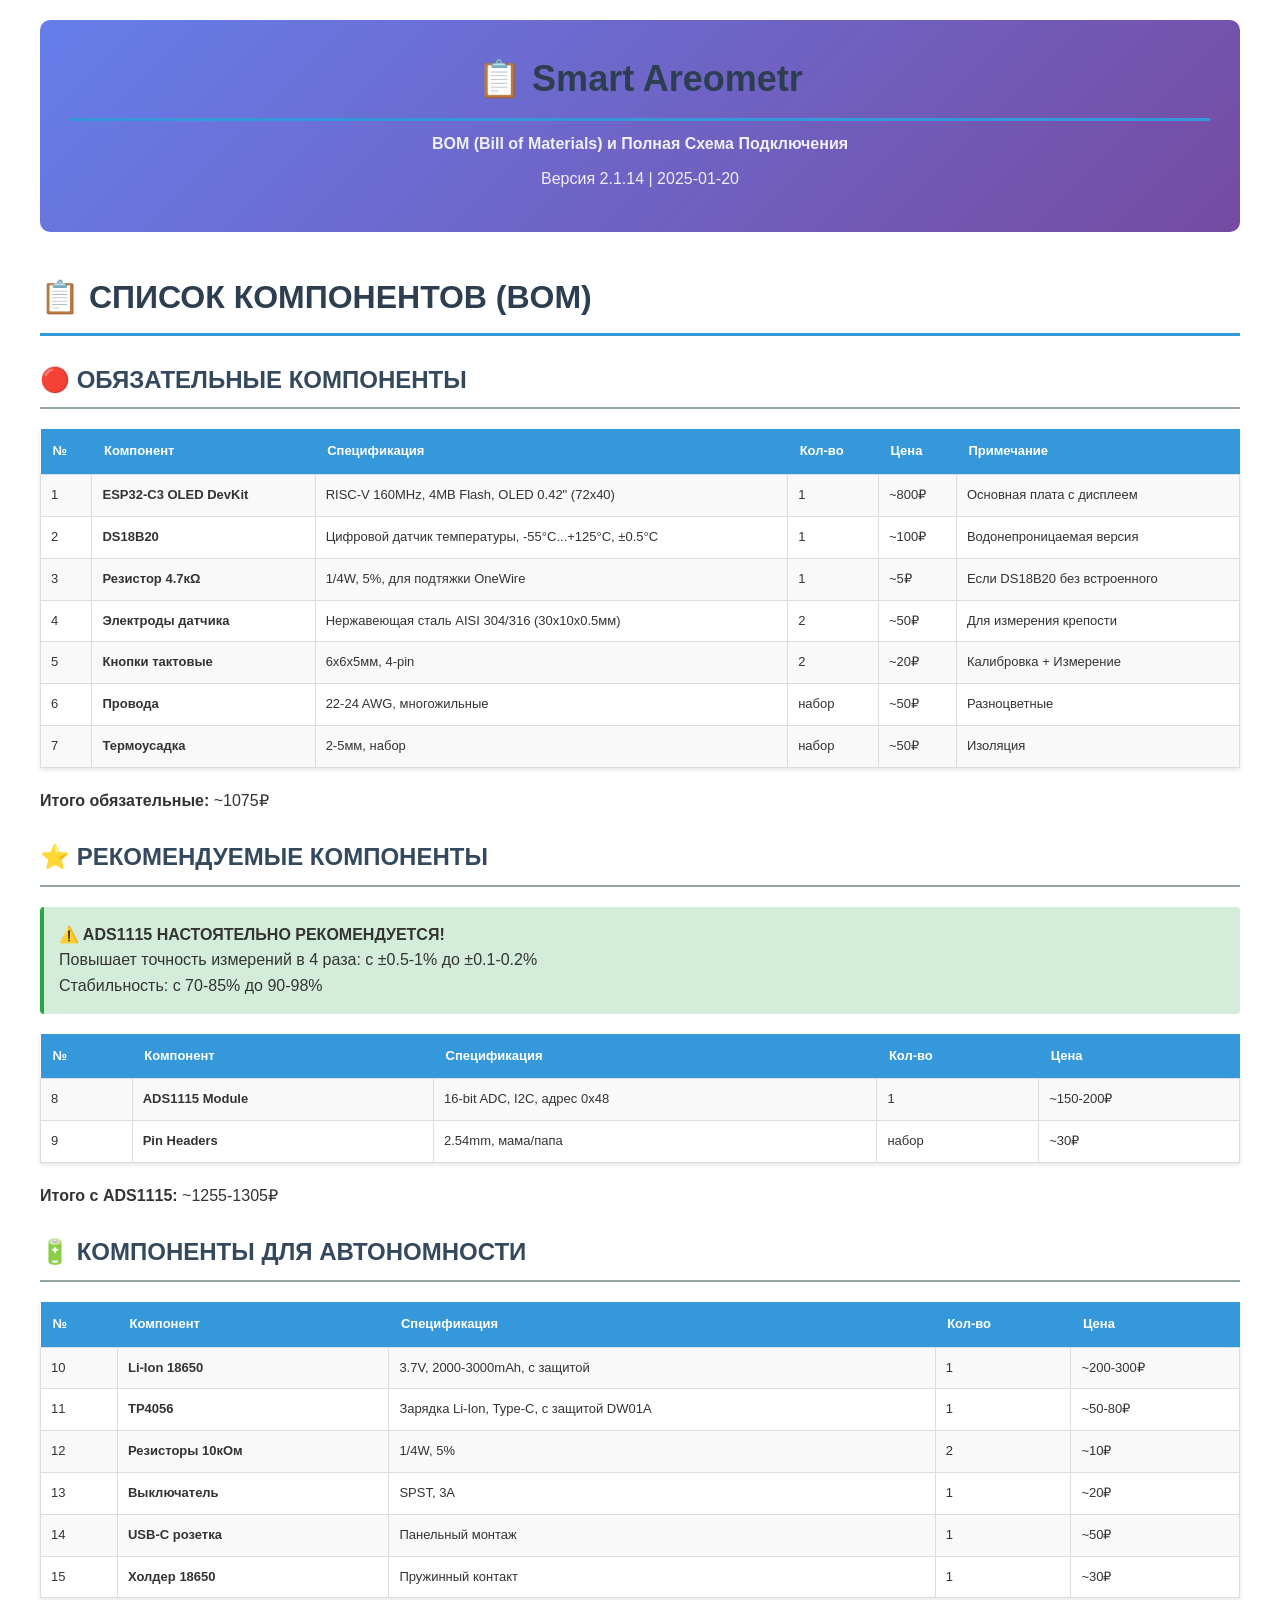
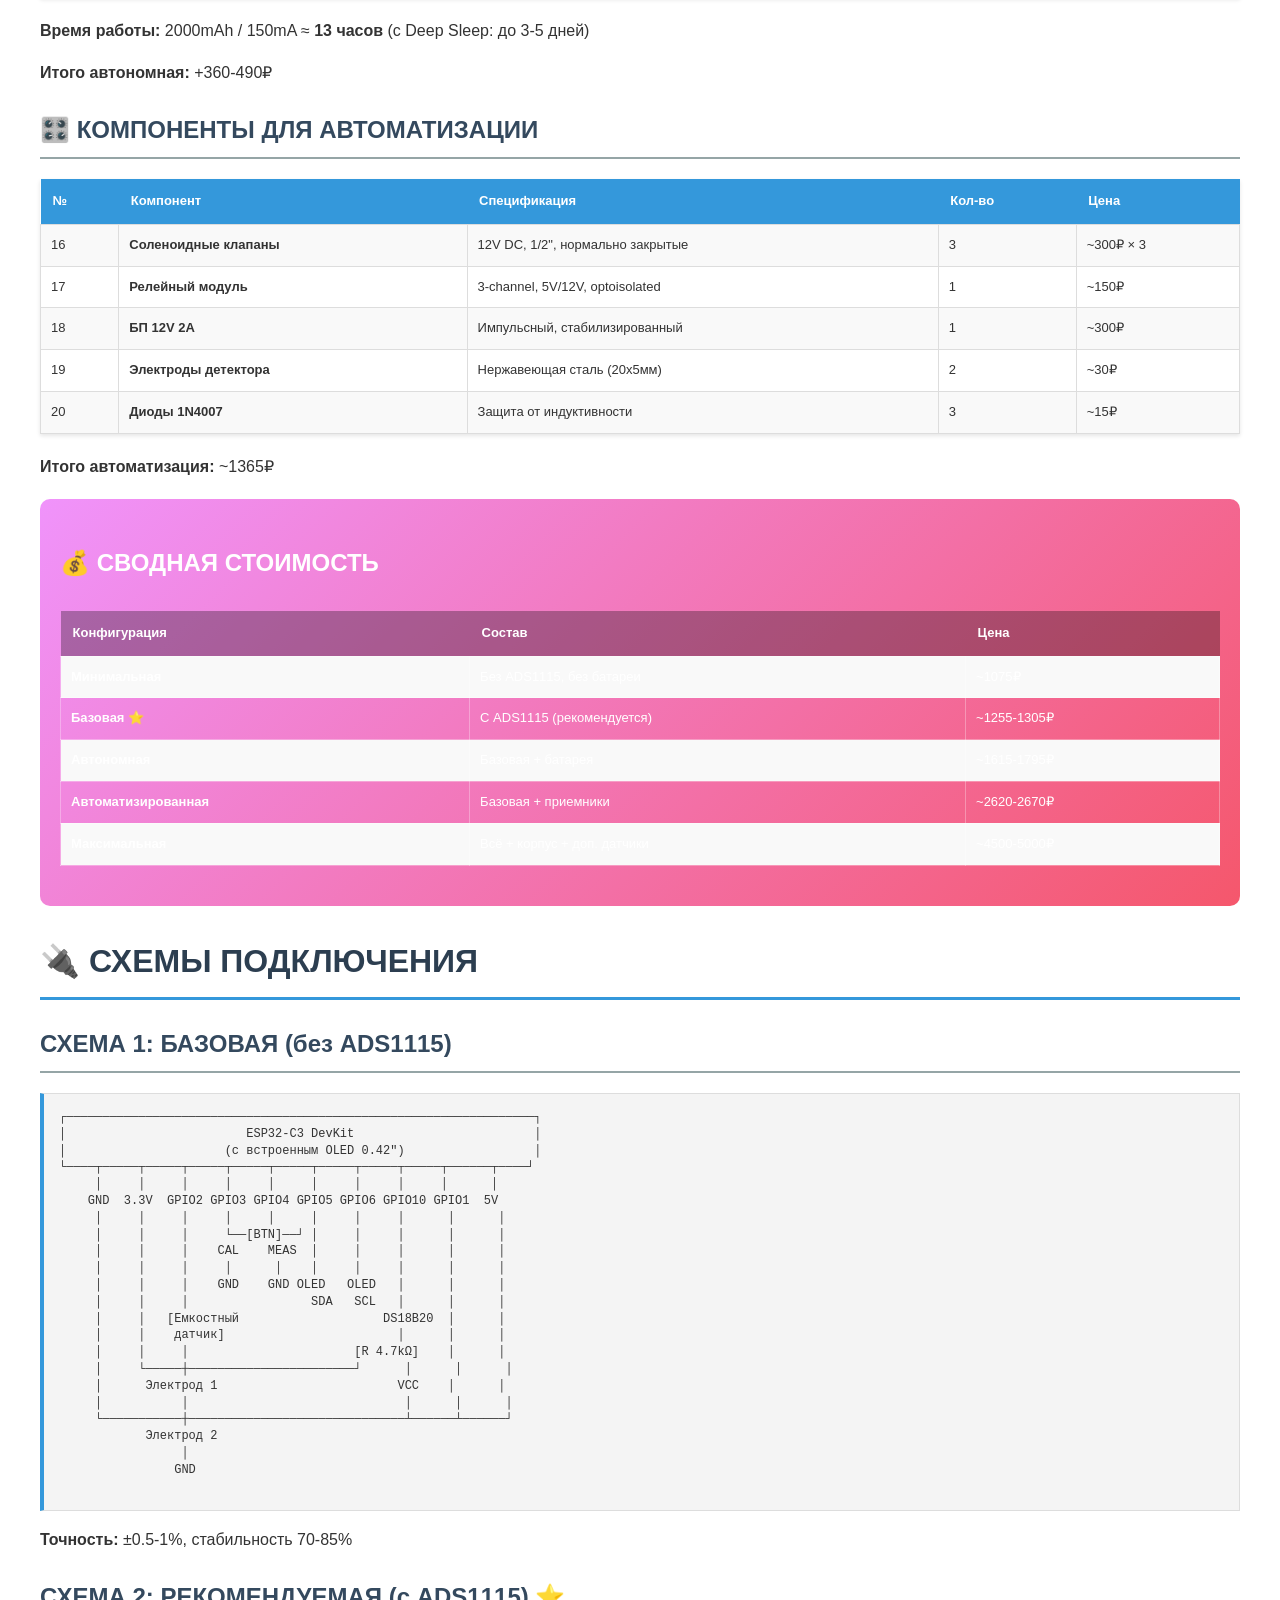
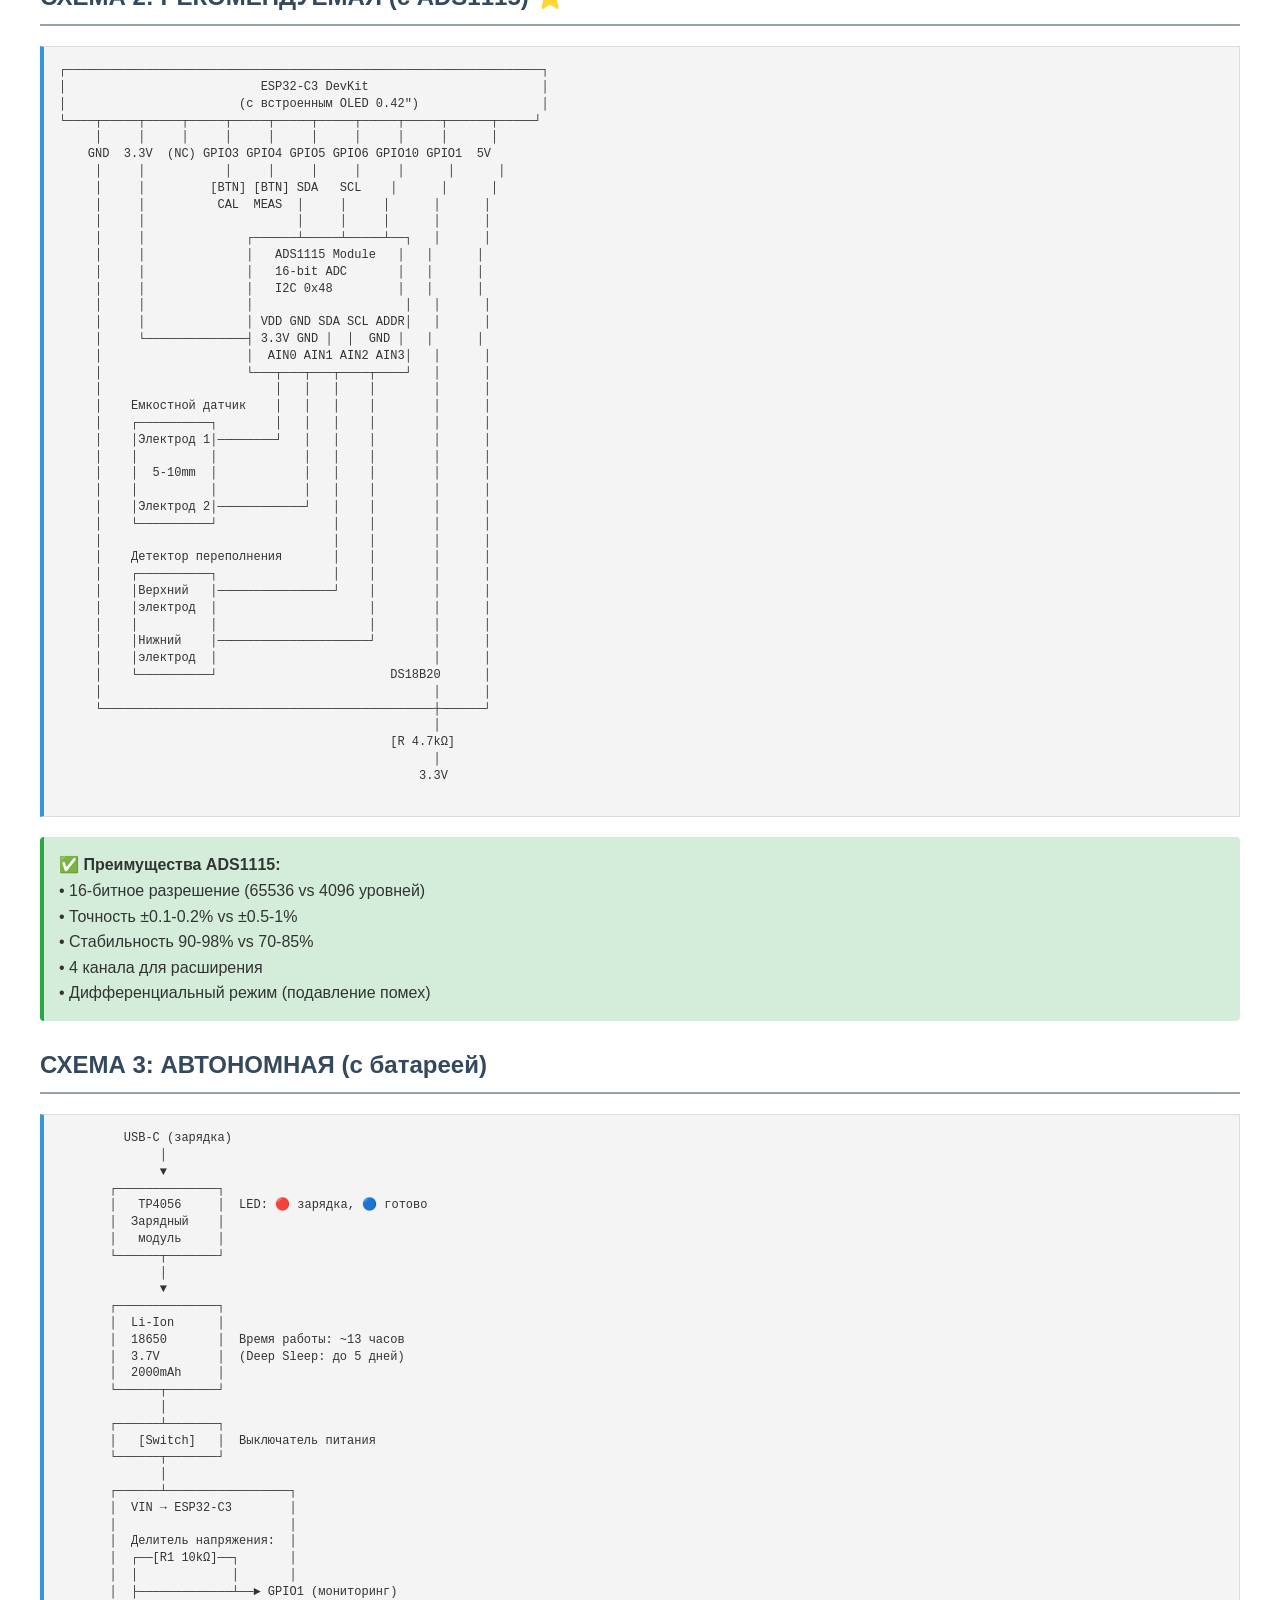
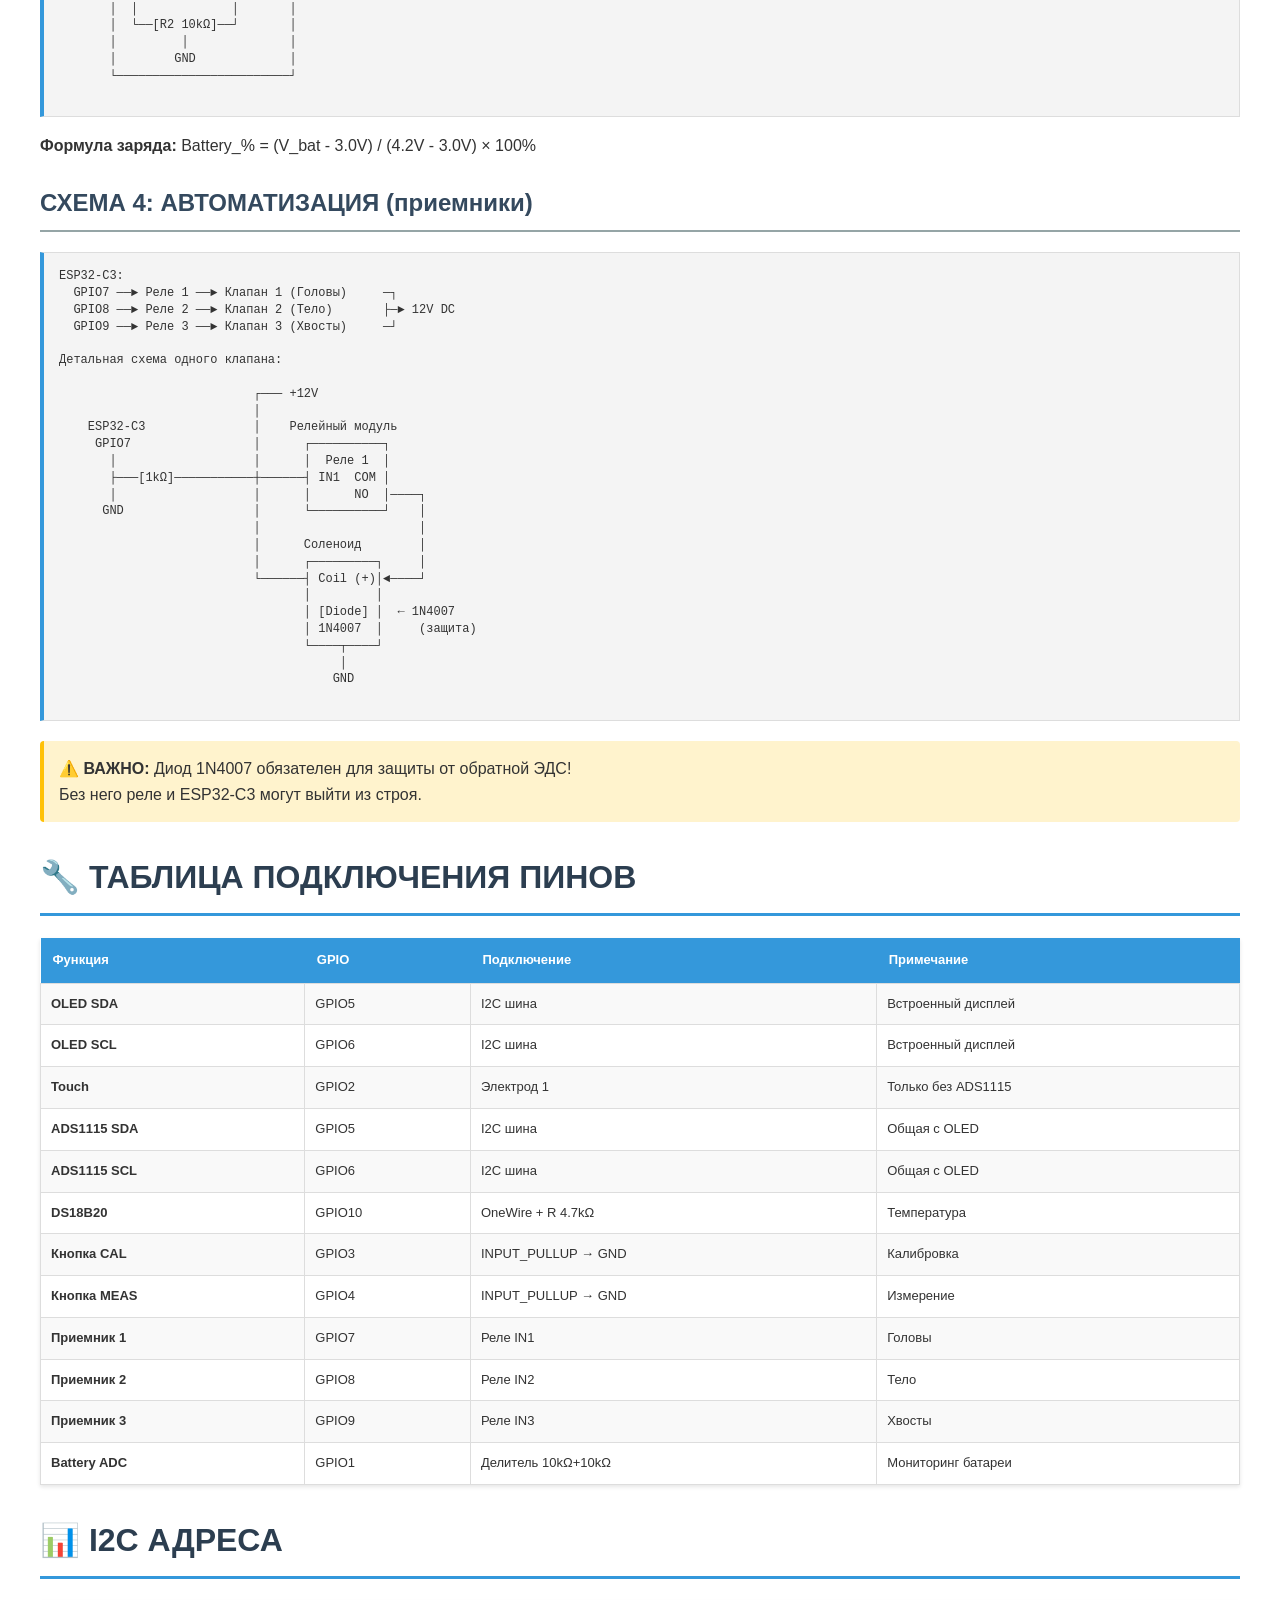
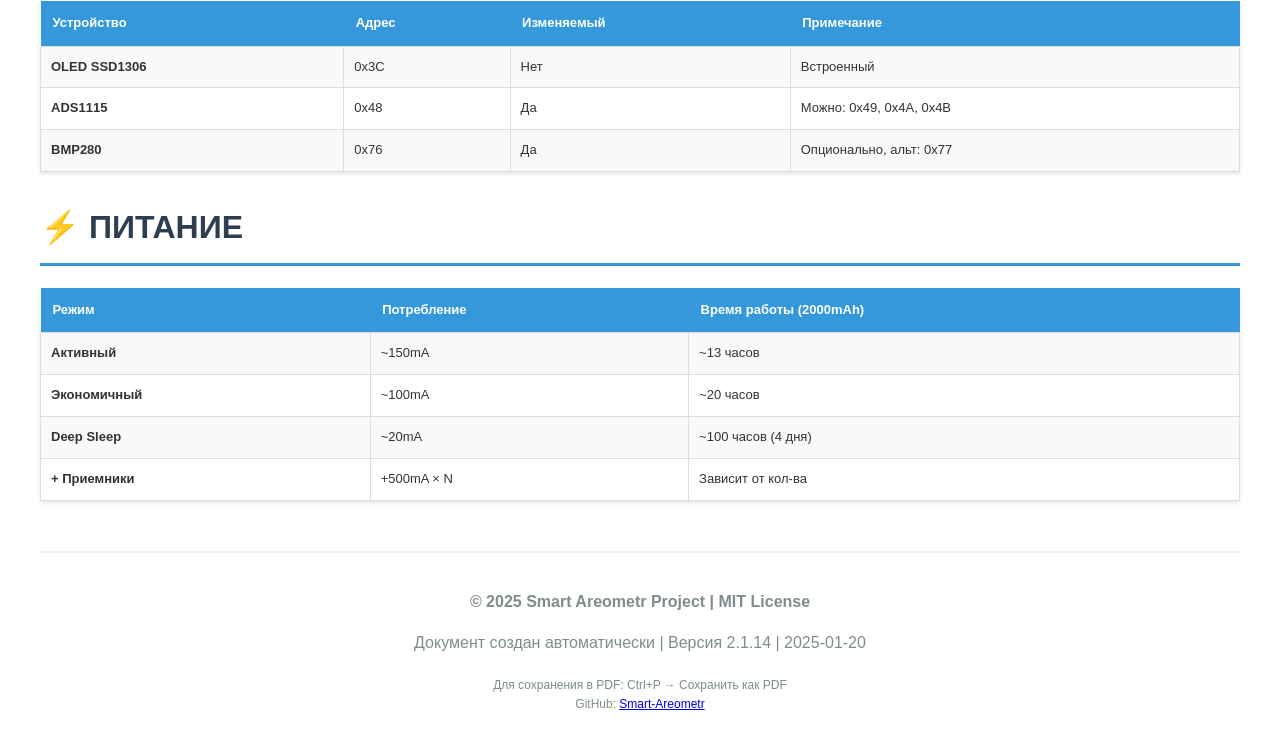
<file: BOM_and_Wiring.html>
<!DOCTYPE html>
<html lang="ru">
<head>
    <meta charset="UTF-8">
    <title>Smart Areometr - BOM и Схемы</title>
    <style>
        @media print {
            body { margin: 0; }
            @page { size: A4; margin: 1.5cm; }
            h1, h2, h3 { page-break-after: avoid; }
            table { page-break-inside: avoid; }
            pre { page-break-inside: avoid; }
        }
        
        body {
            font-family: 'Segoe UI', Tahoma, Geneva, Verdana, sans-serif;
            line-height: 1.6;
            color: #333;
            max-width: 1200px;
            margin: 0 auto;
            padding: 20px;
            background: #fff;
        }
        
        .header {
            text-align: center;
            margin-bottom: 40px;
            padding: 30px;
            background: linear-gradient(135deg, #667eea 0%, #764ba2 100%);
            color: white;
            border-radius: 10px;
        }
        
        .header h1 { margin: 0; font-size: 36px; }
        .header p { margin: 10px 0; font-size: 16px; opacity: 0.9; }
        
        h1 { color: #2c3e50; border-bottom: 3px solid #3498db; padding-bottom: 10px; margin-top: 30px; }
        h2 { color: #34495e; border-bottom: 2px solid #95a5a6; padding-bottom: 8px; margin-top: 25px; }
        h3 { color: #555; margin-top: 20px; }
        
        table {
            border-collapse: collapse;
            width: 100%;
            margin: 20px 0;
            font-size: 13px;
            box-shadow: 0 2px 4px rgba(0,0,0,0.1);
        }
        
        th {
            background-color: #3498db;
            color: white;
            padding: 12px;
            text-align: left;
            font-weight: bold;
        }
        
        td {
            padding: 10px;
            border: 1px solid #ddd;
        }
        
        tr:nth-child(even) { background-color: #f9f9f9; }
        tr:hover { background-color: #f5f5f5; }
        
        pre {
            background-color: #f4f4f4;
            border: 1px solid #ddd;
            border-left: 4px solid #3498db;
            padding: 15px;
            overflow-x: auto;
            font-family: 'Courier New', monospace;
            font-size: 12px;
            line-height: 1.4;
            white-space: pre;
        }
        
        code {
            background-color: #f4f4f4;
            padding: 2px 6px;
            border-radius: 3px;
            font-family: 'Courier New', monospace;
            font-size: 13px;
        }
        
        .note {
            background-color: #d4edda;
            border-left: 4px solid #28a745;
            padding: 15px;
            margin: 20px 0;
            border-radius: 4px;
        }
        
        .warning {
            background-color: #fff3cd;
            border-left: 4px solid #ffc107;
            padding: 15px;
            margin: 20px 0;
            border-radius: 4px;
        }
        
        .price-box {
            background: linear-gradient(135deg, #f093fb 0%, #f5576c 100%);
            color: white;
            padding: 20px;
            border-radius: 10px;
            margin: 20px 0;
        }
        
        .price-box table { color: white; box-shadow: none; }
        .price-box th { background-color: rgba(0,0,0,0.3); }
        .price-box td { border-color: rgba(255,255,255,0.3); }
        
        footer {
            text-align: center;
            color: #7f8c8d;
            margin-top: 50px;
            padding-top: 20px;
            border-top: 2px solid #ecf0f1;
        }
    </style>
</head>
<body>
    <div class="header">
        <h1>📋 Smart Areometr</h1>
        <p><strong>BOM (Bill of Materials) и Полная Схема Подключения</strong></p>
        <p>Версия 2.1.14 | 2025-01-20</p>
    </div>

    <h1 id="bom">📋 СПИСОК КОМПОНЕНТОВ (BOM)</h1>

    <h2>🔴 ОБЯЗАТЕЛЬНЫЕ КОМПОНЕНТЫ</h2>
    <table>
        <tr>
            <th>№</th>
            <th>Компонент</th>
            <th>Спецификация</th>
            <th>Кол-во</th>
            <th>Цена</th>
            <th>Примечание</th>
        </tr>
        <tr>
            <td>1</td>
            <td><strong>ESP32-C3 OLED DevKit</strong></td>
            <td>RISC-V 160MHz, 4MB Flash, OLED 0.42" (72x40)</td>
            <td>1</td>
            <td>~800₽</td>
            <td>Основная плата с дисплеем</td>
        </tr>
        <tr>
            <td>2</td>
            <td><strong>DS18B20</strong></td>
            <td>Цифровой датчик температуры, -55°C...+125°C, ±0.5°C</td>
            <td>1</td>
            <td>~100₽</td>
            <td>Водонепроницаемая версия</td>
        </tr>
        <tr>
            <td>3</td>
            <td><strong>Резистор 4.7кΩ</strong></td>
            <td>1/4W, 5%, для подтяжки OneWire</td>
            <td>1</td>
            <td>~5₽</td>
            <td>Если DS18B20 без встроенного</td>
        </tr>
        <tr>
            <td>4</td>
            <td><strong>Электроды датчика</strong></td>
            <td>Нержавеющая сталь AISI 304/316 (30x10x0.5мм)</td>
            <td>2</td>
            <td>~50₽</td>
            <td>Для измерения крепости</td>
        </tr>
        <tr>
            <td>5</td>
            <td><strong>Кнопки тактовые</strong></td>
            <td>6x6x5мм, 4-pin</td>
            <td>2</td>
            <td>~20₽</td>
            <td>Калибровка + Измерение</td>
        </tr>
        <tr>
            <td>6</td>
            <td><strong>Провода</strong></td>
            <td>22-24 AWG, многожильные</td>
            <td>набор</td>
            <td>~50₽</td>
            <td>Разноцветные</td>
        </tr>
        <tr>
            <td>7</td>
            <td><strong>Термоусадка</strong></td>
            <td>2-5мм, набор</td>
            <td>набор</td>
            <td>~50₽</td>
            <td>Изоляция</td>
        </tr>
    </table>
    <p><strong>Итого обязательные:</strong> ~1075₽</p>

    <h2>⭐ РЕКОМЕНДУЕМЫЕ КОМПОНЕНТЫ</h2>
    <div class="note">
        <strong>⚠️ ADS1115 НАСТОЯТЕЛЬНО РЕКОМЕНДУЕТСЯ!</strong><br>
        Повышает точность измерений в 4 раза: с ±0.5-1% до ±0.1-0.2%<br>
        Стабильность: с 70-85% до 90-98%
    </div>
    <table>
        <tr>
            <th>№</th>
            <th>Компонент</th>
            <th>Спецификация</th>
            <th>Кол-во</th>
            <th>Цена</th>
        </tr>
        <tr>
            <td>8</td>
            <td><strong>ADS1115 Module</strong></td>
            <td>16-bit ADC, I2C, адрес 0x48</td>
            <td>1</td>
            <td>~150-200₽</td>
        </tr>
        <tr>
            <td>9</td>
            <td><strong>Pin Headers</strong></td>
            <td>2.54mm, мама/папа</td>
            <td>набор</td>
            <td>~30₽</td>
        </tr>
    </table>
    <p><strong>Итого с ADS1115:</strong> ~1255-1305₽</p>

    <h2>🔋 КОМПОНЕНТЫ ДЛЯ АВТОНОМНОСТИ</h2>
    <table>
        <tr>
            <th>№</th>
            <th>Компонент</th>
            <th>Спецификация</th>
            <th>Кол-во</th>
            <th>Цена</th>
        </tr>
        <tr>
            <td>10</td>
            <td><strong>Li-Ion 18650</strong></td>
            <td>3.7V, 2000-3000mAh, с защитой</td>
            <td>1</td>
            <td>~200-300₽</td>
        </tr>
        <tr>
            <td>11</td>
            <td><strong>TP4056</strong></td>
            <td>Зарядка Li-Ion, Type-C, с защитой DW01A</td>
            <td>1</td>
            <td>~50-80₽</td>
        </tr>
        <tr>
            <td>12</td>
            <td><strong>Резисторы 10кОм</strong></td>
            <td>1/4W, 5%</td>
            <td>2</td>
            <td>~10₽</td>
        </tr>
        <tr>
            <td>13</td>
            <td><strong>Выключатель</strong></td>
            <td>SPST, 3A</td>
            <td>1</td>
            <td>~20₽</td>
        </tr>
        <tr>
            <td>14</td>
            <td><strong>USB-C розетка</strong></td>
            <td>Панельный монтаж</td>
            <td>1</td>
            <td>~50₽</td>
        </tr>
        <tr>
            <td>15</td>
            <td><strong>Холдер 18650</strong></td>
            <td>Пружинный контакт</td>
            <td>1</td>
            <td>~30₽</td>
        </tr>
    </table>
    <p><strong>Время работы:</strong> 2000mAh / 150mA ≈ <strong>13 часов</strong> (с Deep Sleep: до 3-5 дней)</p>
    <p><strong>Итого автономная:</strong> +360-490₽</p>

    <h2>🎛️ КОМПОНЕНТЫ ДЛЯ АВТОМАТИЗАЦИИ</h2>
    <table>
        <tr>
            <th>№</th>
            <th>Компонент</th>
            <th>Спецификация</th>
            <th>Кол-во</th>
            <th>Цена</th>
        </tr>
        <tr>
            <td>16</td>
            <td><strong>Соленоидные клапаны</strong></td>
            <td>12V DC, 1/2", нормально закрытые</td>
            <td>3</td>
            <td>~300₽ × 3</td>
        </tr>
        <tr>
            <td>17</td>
            <td><strong>Релейный модуль</strong></td>
            <td>3-channel, 5V/12V, optoisolated</td>
            <td>1</td>
            <td>~150₽</td>
        </tr>
        <tr>
            <td>18</td>
            <td><strong>БП 12V 2A</strong></td>
            <td>Импульсный, стабилизированный</td>
            <td>1</td>
            <td>~300₽</td>
        </tr>
        <tr>
            <td>19</td>
            <td><strong>Электроды детектора</strong></td>
            <td>Нержавеющая сталь (20x5мм)</td>
            <td>2</td>
            <td>~30₽</td>
        </tr>
        <tr>
            <td>20</td>
            <td><strong>Диоды 1N4007</strong></td>
            <td>Защита от индуктивности</td>
            <td>3</td>
            <td>~15₽</td>
        </tr>
    </table>
    <p><strong>Итого автоматизация:</strong> ~1365₽</p>

    <div class="price-box">
        <h2 style="color: white; border: none;">💰 СВОДНАЯ СТОИМОСТЬ</h2>
        <table>
            <tr>
                <th>Конфигурация</th>
                <th>Состав</th>
                <th>Цена</th>
            </tr>
            <tr>
                <td><strong>Минимальная</strong></td>
                <td>Без ADS1115, без батареи</td>
                <td>~1075₽</td>
            </tr>
            <tr>
                <td><strong>Базовая ⭐</strong></td>
                <td>С ADS1115 (рекомендуется)</td>
                <td>~1255-1305₽</td>
            </tr>
            <tr>
                <td><strong>Автономная</strong></td>
                <td>Базовая + батарея</td>
                <td>~1615-1795₽</td>
            </tr>
            <tr>
                <td><strong>Автоматизированная</strong></td>
                <td>Базовая + приемники</td>
                <td>~2620-2670₽</td>
            </tr>
            <tr>
                <td><strong>Максимальная</strong></td>
                <td>Всё + корпус + доп. датчики</td>
                <td>~4500-5000₽</td>
            </tr>
        </table>
    </div>

    <h1>🔌 СХЕМЫ ПОДКЛЮЧЕНИЯ</h1>

    <h2>СХЕМА 1: БАЗОВАЯ (без ADS1115)</h2>
    <pre>
┌─────────────────────────────────────────────────────────────────┐
│                         ESP32-C3 DevKit                         │
│                      (с встроенным OLED 0.42")                  │
└────┬─────┬─────┬─────┬─────┬─────┬─────┬─────┬─────┬──────┬────┘
     │     │     │     │     │     │     │     │     │      │
    GND  3.3V  GPIO2 GPIO3 GPIO4 GPIO5 GPIO6 GPIO10 GPIO1  5V
     │     │     │     │     │     │     │     │      │      │
     │     │     │     └──[BTN]──┘ │     │     │      │      │
     │     │     │    CAL    MEAS  │     │     │      │      │
     │     │     │     │      │    │     │     │      │      │
     │     │     │    GND    GND OLED   OLED   │      │      │
     │     │     │                 SDA   SCL   │      │      │
     │     │   [Емкостный                    DS18B20  │      │
     │     │    датчик]                        │      │      │
     │     │     │                       [R 4.7kΩ]    │      │
     │     └─────┼───────────────────────┘      │      │      │
     │      Электрод 1                         VCC    │      │
     │           │                              │      │      │
     └───────────┼──────────────────────────────┴──────┴──────┘
            Электрод 2
                 │
                GND
    </pre>
    <p><strong>Точность:</strong> ±0.5-1%, стабильность 70-85%</p>

    <h2>СХЕМА 2: РЕКОМЕНДУЕМАЯ (с ADS1115) ⭐</h2>
    <pre>
┌──────────────────────────────────────────────────────────────────┐
│                           ESP32-C3 DevKit                        │
│                        (с встроенным OLED 0.42")                 │
└────┬─────┬─────┬─────┬─────┬─────┬─────┬─────┬─────┬──────┬─────┘
     │     │     │     │     │     │     │     │     │      │
    GND  3.3V  (NC) GPIO3 GPIO4 GPIO5 GPIO6 GPIO10 GPIO1  5V
     │     │           │     │     │     │     │      │      │
     │     │         [BTN] [BTN] SDA   SCL    │      │      │
     │     │          CAL  MEAS  │     │     │      │      │
     │     │                     │     │     │      │      │
     │     │              ┌──────┴─────┴─────┴──┐   │      │
     │     │              │   ADS1115 Module   │   │      │
     │     │              │   16-bit ADC       │   │      │
     │     │              │   I2C 0x48         │   │      │
     │     │              │                     │   │      │
     │     │              │ VDD GND SDA SCL ADDR│   │      │
     │     └──────────────┤ 3.3V GND │  │  GND │   │      │
     │                    │  AIN0 AIN1 AIN2 AIN3│   │      │
     │                    └───┬───┬───┬────┬────┘   │      │
     │                        │   │   │    │        │      │
     │    Емкостной датчик    │   │   │    │        │      │
     │    ┌──────────┐        │   │   │    │        │      │
     │    │Электрод 1│────────┘   │   │    │        │      │
     │    │          │            │   │    │        │      │
     │    │  5-10mm  │            │   │    │        │      │
     │    │          │            │   │    │        │      │
     │    │Электрод 2│────────────┘   │    │        │      │
     │    └──────────┘                │    │        │      │
     │                                │    │        │      │
     │    Детектор переполнения       │    │        │      │
     │    ┌──────────┐                │    │        │      │
     │    │Верхний   │────────────────┘    │        │      │
     │    │электрод  │                     │        │      │
     │    │          │                     │        │      │
     │    │Нижний    │─────────────────────┘        │      │
     │    │электрод  │                              │      │
     │    └──────────┘                        DS18B20      │
     │                                              │      │
     └──────────────────────────────────────────────┼──────┘
                                                    │
                                              [R 4.7kΩ]
                                                    │
                                                  3.3V
    </pre>

    <div class="note">
        <strong>✅ Преимущества ADS1115:</strong><br>
        • 16-битное разрешение (65536 vs 4096 уровней)<br>
        • Точность ±0.1-0.2% vs ±0.5-1%<br>
        • Стабильность 90-98% vs 70-85%<br>
        • 4 канала для расширения<br>
        • Дифференциальный режим (подавление помех)
    </div>

    <h2>СХЕМА 3: АВТОНОМНАЯ (с батареей)</h2>
    <pre>
         USB-C (зарядка)
              │
              ▼
       ┌──────────────┐
       │   TP4056     │  LED: 🔴 зарядка, 🔵 готово
       │  Зарядный    │
       │   модуль     │
       └──────┬───────┘
              │
              ▼
       ┌──────────────┐
       │  Li-Ion      │
       │  18650       │  Время работы: ~13 часов
       │  3.7V        │  (Deep Sleep: до 5 дней)
       │  2000mAh     │
       └──────┬───────┘
              │
       ┌──────┴───────┐
       │   [Switch]   │  Выключатель питания
       └──────┬───────┘
              │
       ┌──────┴─────────────────┐
       │  VIN → ESP32-C3        │
       │                        │
       │  Делитель напряжения:  │
       │  ┌──[R1 10kΩ]──┐       │
       │  │             │       │
       │  ├─────────────┴──► GPIO1 (мониторинг)
       │  │             │       │
       │  └──[R2 10kΩ]──┘       │
       │         │              │
       │        GND             │
       └────────────────────────┘
    </pre>
    <p><strong>Формула заряда:</strong> Battery_% = (V_bat - 3.0V) / (4.2V - 3.0V) × 100%</p>

    <h2>СХЕМА 4: АВТОМАТИЗАЦИЯ (приемники)</h2>
    <pre>
ESP32-C3:
  GPIO7 ──► Реле 1 ──► Клапан 1 (Головы)     ─┐
  GPIO8 ──► Реле 2 ──► Клапан 2 (Тело)       ├─► 12V DC
  GPIO9 ──► Реле 3 ──► Клапан 3 (Хвосты)     ─┘

Детальная схема одного клапана:

                           ┌─── +12V
                           │
    ESP32-C3               │    Релейный модуль
     GPIO7                 │      ┌──────────┐
       │                   │      │  Реле 1  │
       ├───[1kΩ]───────────┼──────┤ IN1  COM │
       │                   │      │      NO  │────┐
      GND                  │      └──────────┘    │
                           │                      │
                           │      Соленоид        │
                           │      ┌─────────┐     │
                           └──────┤ Coil (+)│◄────┘
                                  │         │
                                  │ [Diode] │  ← 1N4007
                                  │ 1N4007  │     (защита)
                                  └────┬────┘
                                       │
                                      GND
    </pre>

    <div class="warning">
        <strong>⚠️ ВАЖНО:</strong> Диод 1N4007 обязателен для защиты от обратной ЭДС!<br>
        Без него реле и ESP32-C3 могут выйти из строя.
    </div>

    <h1>🔧 ТАБЛИЦА ПОДКЛЮЧЕНИЯ ПИНОВ</h1>
    <table>
        <tr>
            <th>Функция</th>
            <th>GPIO</th>
            <th>Подключение</th>
            <th>Примечание</th>
        </tr>
        <tr>
            <td><strong>OLED SDA</strong></td>
            <td>GPIO5</td>
            <td>I2C шина</td>
            <td>Встроенный дисплей</td>
        </tr>
        <tr>
            <td><strong>OLED SCL</strong></td>
            <td>GPIO6</td>
            <td>I2C шина</td>
            <td>Встроенный дисплей</td>
        </tr>
        <tr>
            <td><strong>Touch</strong></td>
            <td>GPIO2</td>
            <td>Электрод 1</td>
            <td>Только без ADS1115</td>
        </tr>
        <tr>
            <td><strong>ADS1115 SDA</strong></td>
            <td>GPIO5</td>
            <td>I2C шина</td>
            <td>Общая с OLED</td>
        </tr>
        <tr>
            <td><strong>ADS1115 SCL</strong></td>
            <td>GPIO6</td>
            <td>I2C шина</td>
            <td>Общая с OLED</td>
        </tr>
        <tr>
            <td><strong>DS18B20</strong></td>
            <td>GPIO10</td>
            <td>OneWire + R 4.7kΩ</td>
            <td>Температура</td>
        </tr>
        <tr>
            <td><strong>Кнопка CAL</strong></td>
            <td>GPIO3</td>
            <td>INPUT_PULLUP → GND</td>
            <td>Калибровка</td>
        </tr>
        <tr>
            <td><strong>Кнопка MEAS</strong></td>
            <td>GPIO4</td>
            <td>INPUT_PULLUP → GND</td>
            <td>Измерение</td>
        </tr>
        <tr>
            <td><strong>Приемник 1</strong></td>
            <td>GPIO7</td>
            <td>Реле IN1</td>
            <td>Головы</td>
        </tr>
        <tr>
            <td><strong>Приемник 2</strong></td>
            <td>GPIO8</td>
            <td>Реле IN2</td>
            <td>Тело</td>
        </tr>
        <tr>
            <td><strong>Приемник 3</strong></td>
            <td>GPIO9</td>
            <td>Реле IN3</td>
            <td>Хвосты</td>
        </tr>
        <tr>
            <td><strong>Battery ADC</strong></td>
            <td>GPIO1</td>
            <td>Делитель 10kΩ+10kΩ</td>
            <td>Мониторинг батареи</td>
        </tr>
    </table>

    <h1>📊 I2C АДРЕСА</h1>
    <table>
        <tr>
            <th>Устройство</th>
            <th>Адрес</th>
            <th>Изменяемый</th>
            <th>Примечание</th>
        </tr>
        <tr>
            <td><strong>OLED SSD1306</strong></td>
            <td>0x3C</td>
            <td>Нет</td>
            <td>Встроенный</td>
        </tr>
        <tr>
            <td><strong>ADS1115</strong></td>
            <td>0x48</td>
            <td>Да</td>
            <td>Можно: 0x49, 0x4A, 0x4B</td>
        </tr>
        <tr>
            <td><strong>BMP280</strong></td>
            <td>0x76</td>
            <td>Да</td>
            <td>Опционально, альт: 0x77</td>
        </tr>
    </table>

    <h1>⚡ ПИТАНИЕ</h1>
    <table>
        <tr>
            <th>Режим</th>
            <th>Потребление</th>
            <th>Время работы (2000mAh)</th>
        </tr>
        <tr>
            <td><strong>Активный</strong></td>
            <td>~150mA</td>
            <td>~13 часов</td>
        </tr>
        <tr>
            <td><strong>Экономичный</strong></td>
            <td>~100mA</td>
            <td>~20 часов</td>
        </tr>
        <tr>
            <td><strong>Deep Sleep</strong></td>
            <td>~20mA</td>
            <td>~100 часов (4 дня)</td>
        </tr>
        <tr>
            <td><strong>+ Приемники</strong></td>
            <td>+500mA × N</td>
            <td>Зависит от кол-ва</td>
        </tr>
    </table>

    <footer>
        <p><strong>© 2025 Smart Areometr Project | MIT License</strong></p>
        <p>Документ создан автоматически | Версия 2.1.14 | 2025-01-20</p>
        <p style="margin-top: 20px; font-size: 12px;">
            Для сохранения в PDF: Ctrl+P → Сохранить как PDF<br>
            GitHub: <a href="https://github.com/yourusername/Smart-Areometr">Smart-Areometr</a>
        </p>
    </footer>

</body>
</html>
</file>
